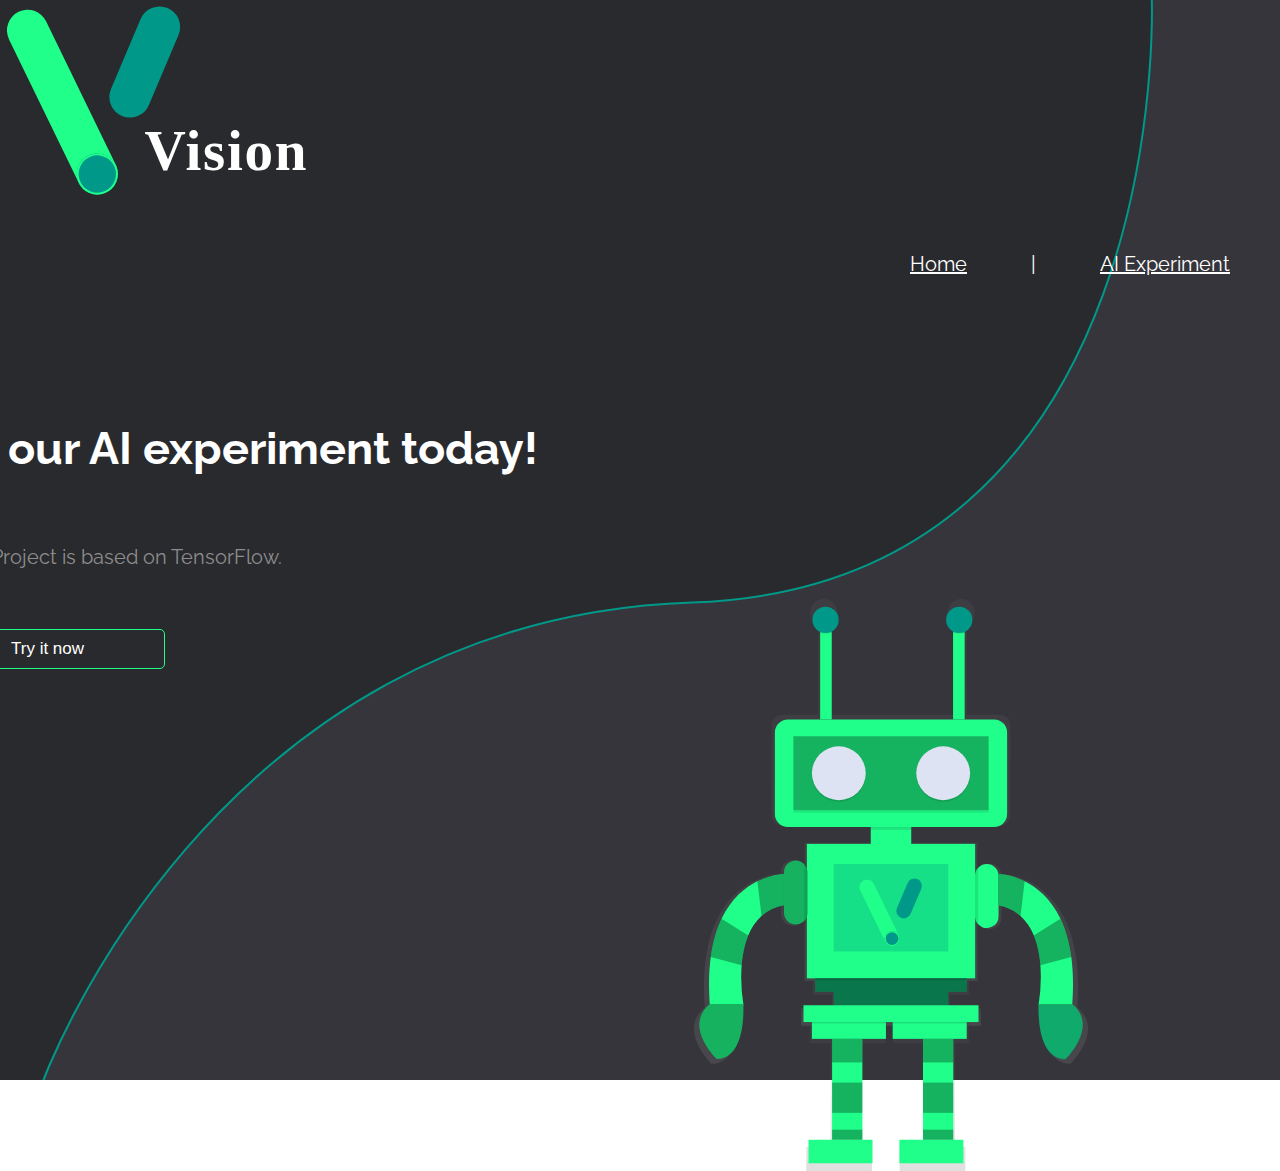
<file: index.html>
<!DOCTYPE html>
<html>

<head>
  <meta charset="utf-8">
  <meta name="viewport" content="width=device-width, initial-scale=1">
  <meta http-equiv="x-ua-compatible" content="ie=edge">
  <title></title>
  <link href="https://fonts.googleapis.com/css?family=Raleway:300,400,700" rel="stylesheet">
  <link rel="stylesheet" href="css/master.css">
  <link rel="stylesheet" href="https://maxcdn.bootstrapcdn.com/bootstrap/4.0.0-alpha.2/css/bootstrap.min.css" integrity="sha384-y3tfxAZXuh4HwSYylfB+J125MxIs6mR5FOHamPBG064zB+AFeWH94NdvaCBm8qnd" crossorigin="anonymous">
</head>

<body>
  <header>


    <div class="navbar">
      <div class="row">
        <div class="col-md-4 col-md-offset-1">
          <a href="index.html"><img src=" img/logo.svg" alt="" style="width:25%"></a>
        </div>
        <div class="col-md-6">
          <ul>
            <li><a href="index.html">Home</a></li>
            <li>|</li>

            <li><a href="pages/ai.html">AI Experiment</a></li>

          </ul>
        </div>
      </div>
    </div>
    <div class="container">

      <div class="Hero">
        <h1>Try our AI experiment today!</h1>
        <p>Our Ai Project is based on TensorFlow.</p>
        <a href="pages/ai.html" class="myButton">Try it now</a>
      </div>
    </div>
    <div class="robot">
      <img src="img/svg/robot.svg" alt="">
    </div>
  </header>
  <script src="https://ajax.googleapis.com/ajax/libs/jquery/2.1.4/jquery.min.js"></script>
  <script src="https://maxcdn.bootstrapcdn.com/bootstrap/4.0.0-alpha.2/js/bootstrap.min.js" integrity="sha384-vZ2WRJMwsjRMW/8U7i6PWi6AlO1L79snBrmgiDpgIWJ82z8eA5lenwvxbMV1PAh7" crossorigin="anonymous"></script>

</body>

</html>
</file>
<file: css/master.css>
body, html {
  font-family: 'Raleway', sans-serif;
  height: 100%;
  margin: 0;
}

body {
  background-image: url('../img/svg/Ai.svg');
  background-repeat: no-repeat;
  background-position: right top;
}

.navbar li {
  font-size: 20px;
  display: inline-block;
  margin-left: 10px;
  margin-right: 50px;
  color: white;
}

.navbar ul {
  padding-top: 30px;
  text-align: right;
}

.navbar a {
  font-size: 20px;
  color: white;
}

.Hero {
  margin-left: -70px;
  padding-top: 100px;
}

.navbar a:hover {
  color: white;
  text-decoration: none;
}

.Hero h1 {
  color: white;
  font-size: 45px;
  font-weight: bold;
}

.Hero p {
  padding-bottom: 40px;
  padding-top: 40px;
  color: #8D8D8D;
  font-size: 20px;
}

.myButton {
  -moz-border-radius: 5px;
  -webkit-border-radius: 5px;
  border-radius: 5px;
  border: 1px solid #1FFF89;
  display: inline-block;
  cursor: pointer;
  color: #ffffff;
  font-family: Arial;
  font-size: 17px;
  padding: 9px 80px;
  text-decoration: none;
}

.myButton:hover {
  text-decoration: none;
  color: white;
}

.myButton:active {
  position: relative;
  top: 1px;
}

.robot img {
  margin-right: 15%;
  margin-top: -70px;
  float: right;
}
</file>
